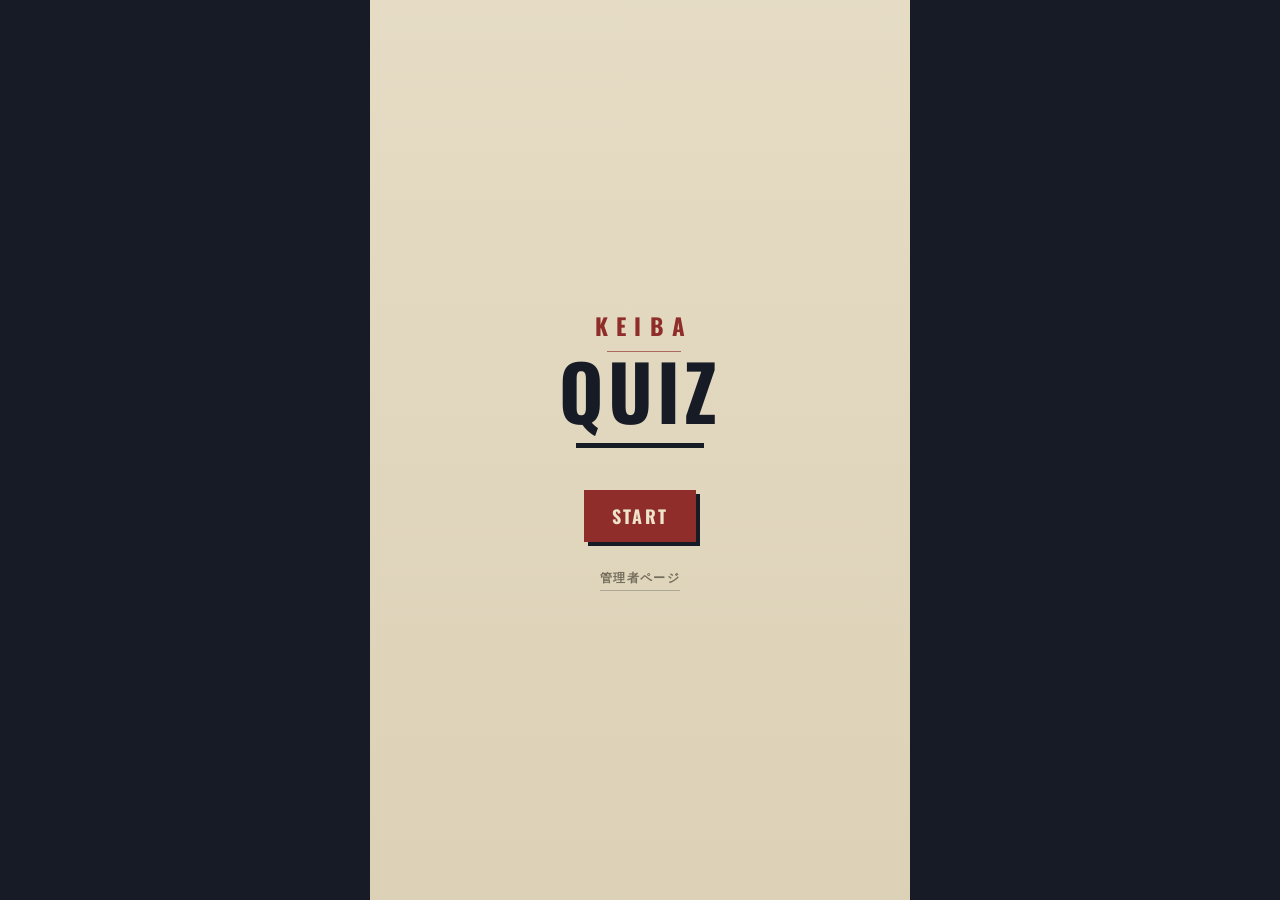
<file: index.html>
<!doctype html>
<html lang="ja">
<head>
<meta charset="utf-8">
<meta name="viewport" content="width=device-width,initial-scale=1,viewport-fit=cover,user-scalable=no">
<meta name="theme-color" content="#171b25">
<meta name="apple-mobile-web-app-capable" content="yes">
<meta name="apple-mobile-web-app-status-bar-style" content="black-translucent">
<link rel="manifest" href="manifest.json">
<link rel="icon" href="icon.svg" type="image/svg+xml">
<link rel="stylesheet" href="style.css">
<title>KEIBA QUIZ</title>
</head>
<body>
<main id="app">
<section id="title-screen" class="screen active">
  <div class="title-mark">KEIBA</div>
  <h1>QUIZ</h1>
  <div class="title-rule"></div>
  <button id="start-btn" class="primary-btn">START</button>
  <a class="admin-link" href="admin.html">管理者ページ</a>
</section>

<section id="quiz-screen" class="screen">
  <header class="topbar">
    <div id="question-count">QUESTION 1 / 5</div>
    <div id="score-label">0 / 5</div>
  </header>

  <div class="panel-stock" aria-label="獲得したFINALパネル">
    <div class="stock-title">FINAL PANEL STOCK</div>
    <div class="stock-grid">
      <div class="stock-chip" data-panel="time"><span>TIME</span></div>
      <div class="stock-chip stock-chip-wide" data-panel="fourth_fifth"><span>4TH + 5TH</span></div>
      <div class="stock-chip" data-panel="third"><span>3RD</span></div>
      <div class="stock-chip" data-panel="second"><span>2ND</span></div>
      <div class="stock-chip" data-panel="venue"><span>VENUE</span></div>
    </div>
  </div>

  <div class="quiz-card">
    <div id="category" class="eyebrow"></div>
    <h2 id="question-text"></h2>
    <div id="choices" class="choices"></div>

    <div id="answer-mark" class="answer-mark" hidden></div>

    <div id="panel-get" class="panel-get" hidden>
      <div class="panel-get-label">PANEL GET</div>
      <div id="panel-get-card" class="panel-get-card">
        <span id="panel-get-name"></span>
      </div>
    </div>

    <button id="next-btn" class="next-btn" hidden>NEXT</button>
  </div>
</section>

<section id="final-intro-screen" class="screen">
  <div class="final-intro">
    <div class="eyebrow">FINAL</div>
    <h2>THE LAST CHALLENGE</h2>
    <div id="earned-summary" class="earned-summary"></div>
    <div id="earned-panel-preview" class="earned-panel-preview"></div>
    <button id="final-start-btn" class="primary-btn">FINAL</button>
  </div>
</section>

<section id="final-screen" class="screen">
  <header class="final-header">
    <div class="eyebrow">FINAL</div>
    <h2>NAME THE WINNER</h2>
  </header>

  <div class="final-board" id="final-board"></div>

  <div class="final-answer-wrap">
    <input id="final-answer" type="text" inputmode="text" autocomplete="off"
      placeholder="1着馬の馬名" aria-label="1着馬の馬名">
    <button id="final-submit" class="primary-btn">ANSWER</button>
  </div>

</section>

<section id="final-result-screen" class="screen">
  <div class="result-screen-inner">
    <div class="eyebrow">FINAL RESULT</div>
    <div id="final-result-mark" class="final-result-mark"></div>
    <h2 id="final-result-title" class="final-result-title"></h2>
    <p id="final-result-copy" class="final-result-copy"></p>
    <button id="restart-btn" class="next-btn">PLAY AGAIN</button>
  </div>
</section>
</main>
<script src="supabase-config.js"></script>
<script src="app.js"></script>
</body>
</html>
</file>
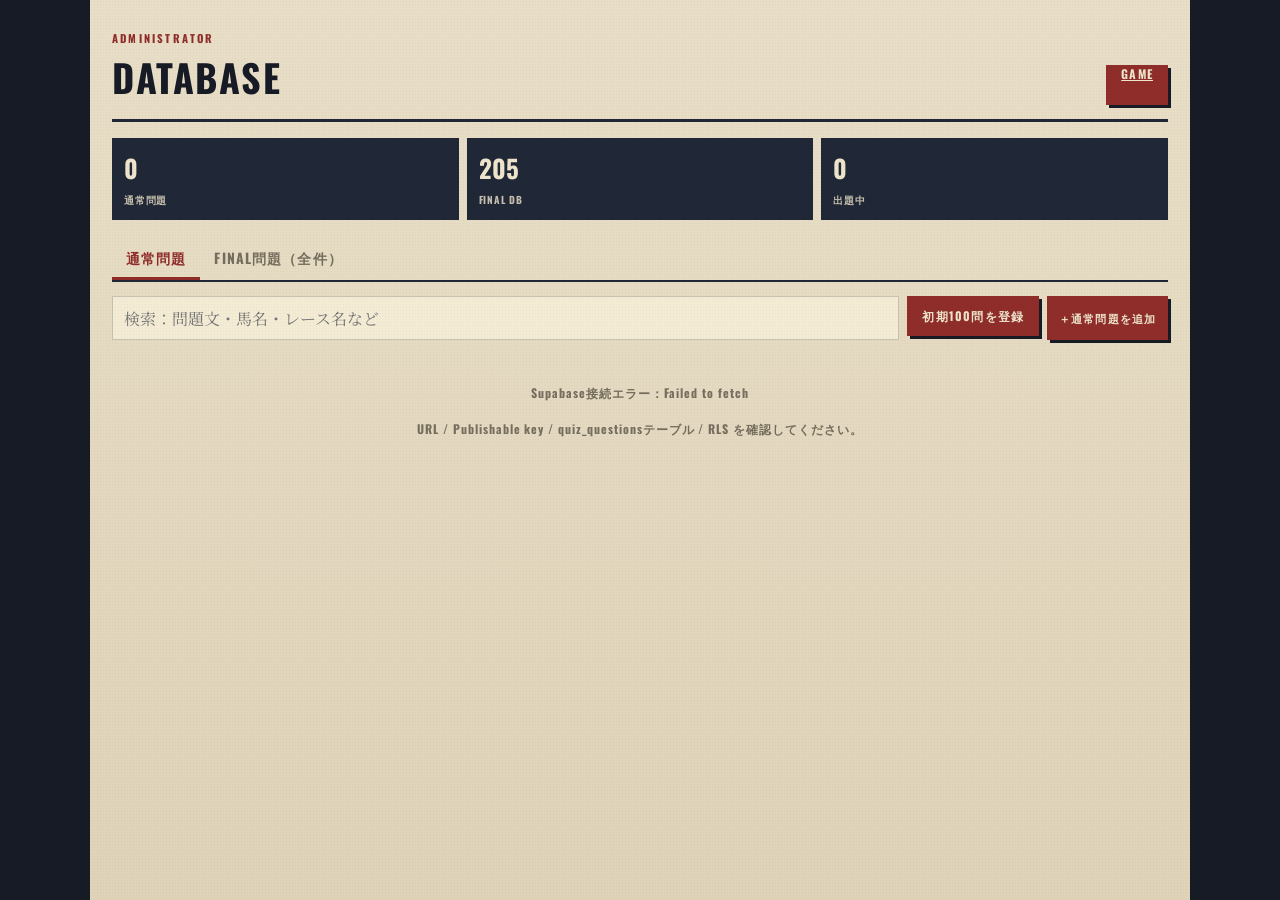
<file: admin.html>
<!doctype html>
<html lang="ja">
<head>
<meta charset="utf-8">
<meta name="viewport" content="width=device-width,initial-scale=1,viewport-fit=cover">
<meta name="theme-color" content="#171b25">
<link rel="icon" href="icon.svg" type="image/svg+xml">
<link rel="stylesheet" href="admin.css">
<title>KEIBA QUIZ — ADMIN</title>
</head>
<body>
<main class="admin-app">
<section id="admin-view" class="admin-screen active">
  <header class="admin-header">
    <div>
      <div class="admin-kicker">ADMINISTRATOR</div>
      <h1>DATABASE</h1>
    </div>
    <a href="index.html" class="small-btn">GAME</a>
  </header>

  <div id="db-summary" class="db-summary"></div>

  <nav class="tabs">
    <button type="button" class="tab active" data-tab="normal">通常問題</button>
    <button type="button" class="tab" data-tab="final">FINAL問題（全件）</button>
  </nav>

  <section id="editor" class="editor" hidden>
    <div class="editor-head">
      <div>
        <div class="admin-kicker">NORMAL QUESTION</div>
        <h2 id="editor-title">通常問題を追加</h2>
        <div id="question-id" class="card-id">NEW</div>
      </div>
      <button type="button" id="cancel-editor-btn" class="small-btn">CANCEL</button>
    </div>
    <form id="question-form" class="question-form">
      <label>問題文<textarea id="q-question" required></textarea></label>
      <div class="editor-options">
        <label>選択肢1<input id="q-option1" required></label>
        <label>選択肢2<input id="q-option2" required></label>
        <label>選択肢3<input id="q-option3" required></label>
        <label>選択肢4<input id="q-option4" required></label>
      </div>
      <label>正解選択肢
        <select id="q-correct">
          <option value="1">1</option><option value="2">2</option>
          <option value="3">3</option><option value="4">4</option>
        </select>
      </label>
      <label>解説<textarea id="q-explanation" required></textarea></label>
      <button class="admin-primary" type="submit">SAVE</button>
    </form>
  </section>

  <div class="toolbar">
    <input id="search-input" type="search" placeholder="検索：問題文・馬名・レース名など">
    <button type="button" id="seed-questions-btn" class="small-btn" hidden>初期100問を登録</button>
    <button type="button" id="add-question-btn" class="admin-primary toolbar-add">＋通常問題を追加</button>
    <select id="year-filter" hidden><option value="">全年度</option></select>
  </div>

  <div id="normal-list" class="data-list"></div>
  <div id="final-list" class="data-list" hidden></div>
</section>
</main>
<script src="admin.js"></script>
</body>
</html>
</file>
<file: style.css>
@import url('https://fonts.googleapis.com/css2?family=Oswald:wght@500;600;700&family=Noto+Serif+JP:wght@600;700;900&display=swap');

:root{
  --ink:#171b25;
  --navy:#202736;
  --red:#8f2d2a;
  --ochre:#b38a43;
  --cream:#eee4cc;
  --paper:#e5d9bd;
  --muted:#756d5d;
  --line:rgba(23,27,37,.24);
  --shadow:0 14px 34px rgba(20,18,13,.20);
}
*{box-sizing:border-box;-webkit-tap-highlight-color:transparent}
html,body{margin:0;min-height:100%;background:var(--ink);color:var(--ink);font-family:"Noto Serif JP",serif}
body{min-height:100svh;overflow:hidden}
body:before{
  content:"";position:fixed;inset:0;pointer-events:none;opacity:.17;mix-blend-mode:multiply;
  background-image:radial-gradient(rgba(20,15,8,.32) .55px,transparent .55px);
  background-size:3px 3px
}
button,input{font:inherit}
button{cursor:pointer}
#app{width:100%;height:100svh;max-width:540px;margin:auto;position:relative}
.screen{
  position:absolute;inset:0;display:none;flex-direction:column;
  padding:calc(18px + env(safe-area-inset-top)) 18px calc(18px + env(safe-area-inset-bottom));
  background:
    linear-gradient(rgba(239,228,204,.96),rgba(229,217,189,.96)),
    repeating-linear-gradient(0deg,transparent 0 3px,rgba(40,30,18,.035) 4px)
}
.screen.active{display:flex}

#title-screen{align-items:center;justify-content:center;text-align:center}
.title-mark{font:700 23px Oswald,sans-serif;letter-spacing:.35em;color:var(--red);margin-left:.35em}
.title-mark:after{content:"";display:block;width:74px;height:1px;background:var(--red);margin:8px auto 0;opacity:.65}
#title-screen h1{font:900 76px Oswald,sans-serif;letter-spacing:.05em;line-height:.9;margin:4px 0 18px}
.title-rule{width:128px;height:5px;background:var(--ink);margin-bottom:42px}

.primary-btn,.next-btn{
  border:0;min-height:52px;padding:0 28px;background:var(--red);color:var(--cream);
  font:700 18px Oswald,sans-serif;letter-spacing:.12em;
  box-shadow:4px 4px 0 var(--ink);text-transform:uppercase
}
.primary-btn:active,.next-btn:active{transform:translate(2px,2px);box-shadow:2px 2px 0 var(--ink)}
.admin-link{
  margin-top:26px;color:var(--muted);text-decoration:none;
  font:700 12px Oswald,sans-serif;letter-spacing:.12em;border-bottom:1px solid rgba(23,27,37,.25);
  padding-bottom:3px
}

.topbar{display:flex;justify-content:space-between;align-items:center;font:700 13px Oswald,sans-serif;letter-spacing:.1em;color:var(--navy)}
#score-label{color:var(--red)}

.panel-stock{
  margin:10px 0 8px;padding:8px 9px 9px;
  border-top:1px solid rgba(23,27,37,.25);
  border-bottom:1px solid rgba(23,27,37,.25);
}
.stock-title{font:700 10px Oswald,sans-serif;letter-spacing:.18em;color:var(--red);margin-bottom:6px}
.stock-grid{display:grid;grid-template-columns:repeat(6,1fr);gap:5px}
.stock-chip{
  height:25px;display:grid;place-items:center;
  background:repeating-linear-gradient(135deg,var(--navy) 0 6px,var(--ink) 6px 12px);
  color:rgba(238,228,204,.42);
  font:700 9px Oswald,sans-serif;letter-spacing:.05em;
  transition:.25s ease
}
.stock-chip.earned{
  background:var(--navy);color:var(--cream);
  box-shadow:inset 0 -2px 0 var(--ochre),0 0 0 1px rgba(23,27,37,.18);
  animation:stockIn .45s ease both
}
@keyframes stockIn{0%{transform:scale(.8);opacity:.3}70%{transform:scale(1.04)}100%{transform:scale(1);opacity:1}}

.quiz-card{flex:1;display:flex;flex-direction:column;justify-content:center;min-height:0}
.eyebrow{font:700 13px Oswald,sans-serif;letter-spacing:.18em;color:var(--red);text-transform:uppercase}
#question-text{font-size:clamp(20px,5.5vw,29px);line-height:1.55;margin:9px 0 18px;font-weight:900}
.choices{display:grid;gap:10px}
.choice{
  width:100%;min-height:58px;padding:11px 14px;text-align:left;
  border:1px solid var(--line);background:rgba(244,235,213,.78);color:var(--ink);
  font-size:16px;line-height:1.35;box-shadow:0 2px 0 rgba(23,27,37,.12)
}
.choice:active{transform:translateY(1px)}
.choice.disabled{pointer-events:none}
.choice.correct{background:var(--ochre);color:var(--ink)}
.choice.wrong{background:var(--red);color:var(--cream)}

.answer-mark{text-align:center;font:900 78px/1 Oswald,sans-serif;margin:12px 0 4px}
.answer-mark.ok{color:var(--red)}
.answer-mark.ng{color:var(--navy)}
.panel-get{align-items:center;justify-content:center;margin:8px 0}
.panel-get[hidden]{display:none}
.panel-get-label{font:700 12px Oswald,sans-serif;letter-spacing:.18em;color:var(--red)}
.panel-get-card{
  width:168px;height:34px;margin-top:5px;background:var(--navy);color:var(--cream);
  display:grid;place-items:center;font:700 12px Oswald,sans-serif;letter-spacing:.08em;
  animation:panelIn .55s cubic-bezier(.2,.9,.2,1)
}
@keyframes panelIn{0%{transform:translateY(18px) scale(.75);opacity:0}65%{transform:translateY(-3px) scale(1.06)}100%{transform:none;opacity:1}}
.next-btn{align-self:center;margin-top:10px}

.final-intro{margin:auto 0;text-align:center}
.final-intro h2,.final-header h2{font:900 32px/1.05 Oswald,sans-serif;letter-spacing:.04em;margin:8px 0 22px}
.earned-summary{font:700 14px Oswald,sans-serif;letter-spacing:.08em;margin-bottom:12px}
.earned-panel-preview{display:flex;flex-wrap:wrap;gap:6px;justify-content:center;max-width:320px;margin:0 auto 26px}
.earned-panel-preview span{
  padding:5px 8px;background:var(--navy);color:var(--cream);
  font:700 10px Oswald,sans-serif;letter-spacing:.06em
}
.final-header{text-align:center}
.final-board{
  margin:auto 0 16px;border:3px solid var(--navy);background:var(--navy);
  box-shadow:var(--shadow);overflow:hidden
}
.board-row{
  min-height:44px;display:flex;align-items:center;padding:0 13px;
  background:var(--paper);border-bottom:2px solid var(--navy)
}
.board-row:last-child{border-bottom:0}
.board-label{
  width:72px;flex:0 0 72px;font:700 11px Oswald,sans-serif;
  letter-spacing:.08em;color:var(--muted)
}
.board-value{
  flex:1;text-align:right;font:900 18px "Noto Serif JP",serif;
  white-space:nowrap;overflow:hidden;text-overflow:ellipsis
}
.board-row.closed .board-value{
  color:transparent;background:repeating-linear-gradient(135deg,var(--navy) 0 9px,var(--ink) 9px 18px);
  height:25px
}
.board-row.closed .board-label{color:var(--navy)}

.final-answer-wrap{display:flex;gap:9px}
#final-answer{
  min-width:0;flex:1;height:52px;border:1px solid var(--line);
  background:#f4ebd5;padding:0 14px;font-size:16px
}
.final-result{text-align:center;padding:13px 0;font:900 50px/1 Oswald,sans-serif;letter-spacing:.02em}
.final-result.ok{color:var(--red)}
.final-result.ng{color:var(--navy)}

.result-screen-inner{
  margin:auto;
  width:100%;
  text-align:center;
  display:flex;
  flex-direction:column;
  align-items:center;
}
.final-result-mark{
  font:900 150px/.82 Oswald,sans-serif;
  margin:24px 0 18px;
  letter-spacing:.02em;
}
.final-result-mark.ok{color:var(--red)}
.final-result-mark.ng{color:var(--navy)}
.final-result-title{
  margin:0;
  font:900 clamp(34px,10vw,58px)/1 Oswald,sans-serif;
  letter-spacing:.03em;
}
.final-result-copy{
  margin:13px 0 30px;
  font:700 12px Oswald,sans-serif;
  letter-spacing:.14em;
  color:var(--muted);
}
#restart-btn{align-self:center}

@media(max-width:390px){
  .stock-grid{gap:3px}
  .stock-chip{font-size:8px}
}
@media(max-height:700px){
  .panel-stock{margin:6px 0}
  .stock-chip{height:22px}
  #question-text{font-size:19px;margin:5px 0 11px}
  .choice{min-height:48px;padding:8px 12px}
  .answer-mark{font-size:58px}
  .panel-get{margin:4px 0}
  .final-board{margin:6px 0 9px}
  .board-row{min-height:38px}
  .board-value{font-size:16px}
}

.stock-chip-wide{grid-column:span 2}
</file>
<file: admin.css>
@import url('https://fonts.googleapis.com/css2?family=Oswald:wght@500;600;700&family=Noto+Serif+JP:wght@600;700;900&display=swap');
:root{
  --ink:#171b25;--navy:#202736;--red:#8f2d2a;--ochre:#b38a43;
  --cream:#eee4cc;--paper:#e5d9bd;--muted:#756d5d;--line:rgba(23,27,37,.2)
}
*{box-sizing:border-box}
html,body{margin:0;background:var(--ink);color:var(--ink);font-family:"Noto Serif JP",serif}
body:before{content:"";position:fixed;inset:0;pointer-events:none;opacity:.13;background-image:radial-gradient(rgba(20,15,8,.32) .55px,transparent .55px);background-size:3px 3px}
button,input,select{font:inherit}
button{cursor:pointer}
.admin-app{max-width:1100px;min-height:100svh;margin:auto}
.admin-screen{
  min-height:100svh;padding:30px 22px 50px;
  background:linear-gradient(rgba(239,228,204,.97),rgba(229,217,189,.97));
  display:none
}
.admin-screen.active{display:block}
#login-view{max-width:540px;margin:auto;text-align:center;padding-top:20vh}
.admin-brand{font:700 20px Oswald,sans-serif;letter-spacing:.25em;color:var(--red)}
.admin-kicker{font:700 11px Oswald,sans-serif;letter-spacing:.2em;color:var(--red)}
#login-view h1{font:900 38px Oswald,sans-serif;margin:8px 0 12px}
.admin-note{font-size:13px;color:var(--muted);margin:0 0 24px}
.login-form{display:flex;gap:8px;max-width:360px;margin:auto}
#admin-password{flex:1;min-width:0;height:52px;border:1px solid var(--line);background:#f4ebd5;padding:0 14px;letter-spacing:.35em;text-align:center}
.admin-primary,.small-btn{
  border:0;background:var(--red);color:var(--cream);font:700 15px Oswald,sans-serif;letter-spacing:.1em;
  box-shadow:3px 3px 0 var(--ink);padding:0 20px
}
.admin-primary{height:52px}
.login-error{color:var(--red);font:700 12px Oswald,sans-serif;letter-spacing:.08em;margin-top:14px}
.back-link{display:inline-block;margin-top:34px;color:var(--muted);text-decoration:none;font:700 12px Oswald,sans-serif;letter-spacing:.1em}

.admin-header{display:flex;justify-content:space-between;align-items:flex-end;border-bottom:3px solid var(--navy);padding-bottom:14px}
.admin-header h1{font:900 38px Oswald,sans-serif;letter-spacing:.04em;margin:3px 0 0}
.small-btn{height:40px;padding:0 15px;font-size:12px}

.db-summary{display:grid;grid-template-columns:repeat(3,1fr);gap:8px;margin:16px 0}
.summary-card{background:var(--navy);color:var(--cream);padding:11px 12px}
.summary-card b{display:block;font:700 25px Oswald,sans-serif}
.summary-card span{font:700 10px Oswald,sans-serif;letter-spacing:.08em;opacity:.8}

.tabs{display:flex;border-bottom:2px solid var(--navy);margin-top:8px}
.tab{border:0;background:transparent;padding:11px 14px;color:var(--muted);font:700 14px Oswald,sans-serif;letter-spacing:.08em}
.tab.active{color:var(--red);box-shadow:inset 0 -3px 0 var(--red)}

.toolbar{display:flex;gap:8px;margin:14px 0}
#search-input,#year-filter{height:44px;border:1px solid var(--line);background:#f4ebd5;padding:0 11px}
#search-input{flex:1;min-width:0}
#year-filter{width:130px}

.data-list{gap:10px}
.data-card{background:rgba(244,235,213,.9);border:1px solid var(--line);padding:14px}
.card-head{display:flex;justify-content:space-between;gap:10px;align-items:flex-start}
.card-id{font:700 11px Oswald,sans-serif;letter-spacing:.08em;color:var(--red)}
.card-meta{font:700 10px Oswald,sans-serif;color:var(--muted);letter-spacing:.04em;text-align:right}
.card-question{font-size:16px;line-height:1.5;font-weight:900;margin:8px 0 10px}
.choice-grid{display:grid;grid-template-columns:1fr 1fr;gap:6px}
.choice-item{padding:8px 9px;background:var(--paper);font-size:13px;line-height:1.35}
.choice-item.answer{background:var(--ochre);font-weight:900}
.answer-tag{font:700 9px Oswald,sans-serif;letter-spacing:.08em;color:var(--red);margin-top:8px}
.fact-status{display:inline-block;padding:4px 6px;background:rgba(143,45,42,.1);font:700 9px Oswald,sans-serif;letter-spacing:.05em;color:var(--red);margin-top:8px}

.final-card{display:grid;grid-template-columns:90px 1fr;gap:12px}
.final-date{font:700 12px Oswald,sans-serif;color:var(--muted)}
.final-race-name{font:900 17px "Noto Serif JP",serif;margin:2px 0 8px}
.finish-grid{display:grid;grid-template-columns:repeat(2,1fr);gap:6px}
.finish-item{background:var(--paper);padding:7px 8px;font-size:12px}
.finish-item b{font:700 9px Oswald,sans-serif;color:var(--red);display:block;margin-bottom:2px}
.verification-row{display:flex;flex-wrap:wrap;gap:5px;margin-top:8px}
.verification-row span{padding:4px 6px;background:rgba(32,39,54,.08);font:700 9px Oswald,sans-serif;color:var(--muted)}
.pending{color:var(--red)!important;background:rgba(143,45,42,.1)!important}

.empty{padding:30px;text-align:center;color:var(--muted);font:700 12px Oswald,sans-serif;letter-spacing:.08em}

@media(max-width:650px){
  .admin-screen{padding:22px 14px 40px}
  .db-summary{grid-template-columns:1fr 1fr}
  .summary-card:last-child{grid-column:1/-1}
  .final-card{grid-template-columns:70px 1fr}
}
@media(max-width:430px){
  .login-form{flex-direction:column}
  .choice-grid,.finish-grid{grid-template-columns:1fr}
  .final-card{grid-template-columns:1fr}
}

.editor{background:rgba(244,235,213,.96);border:2px solid var(--navy);padding:16px;margin:14px 0}.editor-head{display:flex;justify-content:space-between;align-items:flex-end;border-bottom:2px solid var(--navy);padding-bottom:10px;margin-bottom:12px}.editor-head h2{font:900 24px Oswald,sans-serif;margin:2px 0 4px}.question-form{display:grid;gap:12px}.question-form label{display:grid;gap:5px;font:700 11px Oswald,sans-serif;letter-spacing:.05em;color:var(--muted)}.question-form input,.question-form textarea,.question-form select{border:1px solid var(--line);background:#f4ebd5;padding:10px;color:var(--ink)}.question-form textarea{min-height:80px;resize:vertical}.editor-options{display:grid;grid-template-columns:1fr 1fr;gap:8px}.toolbar-add{height:44px;white-space:nowrap;font-size:11px;padding:0 12px}.card-actions{display:flex;gap:7px;margin-top:12px}.danger{background:var(--navy)!important}.explanation{margin-top:9px;padding:9px;background:rgba(32,39,54,.06);font-size:12px;line-height:1.5;color:var(--muted);white-space:pre-wrap}@media(max-width:650px){.toolbar{flex-wrap:wrap}.toolbar-add{width:100%}}@media(max-width:430px){.editor-options{grid-template-columns:1fr}}
</file>
